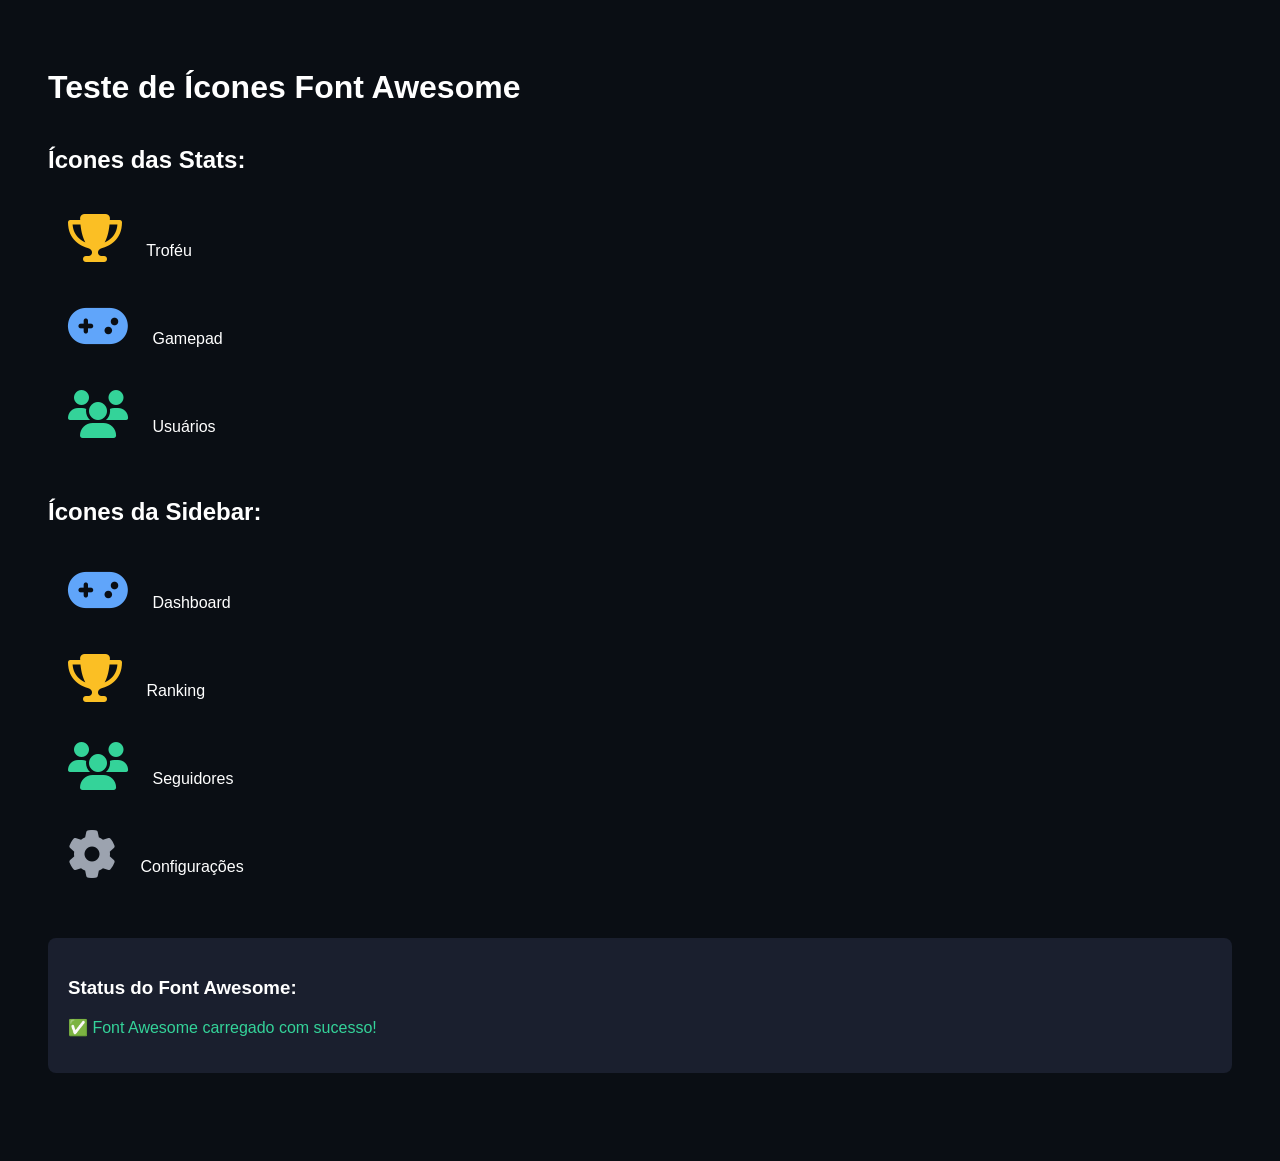
<file: docs/prisma/test-icons.html>
<!DOCTYPE html>
<html lang="pt-BR">
<head>
    <meta charset="UTF-8">
    <meta name="viewport" content="width=device-width, initial-scale=1.0">
    <title>Teste de Ícones</title>
    
    <!-- Font Awesome -->
    <link rel="stylesheet" href="https://cdnjs.cloudflare.com/ajax/libs/font-awesome/6.5.1/css/all.min.css" crossorigin="anonymous">
    
    <style>
        body {
            background: #0a0e14;
            color: white;
            font-family: Arial, sans-serif;
            padding: 40px;
        }
        .icon-test {
            font-size: 48px;
            margin: 20px;
            display: inline-block;
        }
        .trophy { color: #fbbf24; }
        .gamepad { color: #60a5fa; }
        .users { color: #34d399; }
        .cog { color: #9ca3af; }
    </style>
</head>
<body>
    <h1>Teste de Ícones Font Awesome</h1>
    
    <div style="margin: 40px 0;">
        <h2>Ícones das Stats:</h2>
        <i class="fas fa-trophy icon-test trophy"></i>
        <span>Troféu</span>
        <br>
        <i class="fas fa-gamepad icon-test gamepad"></i>
        <span>Gamepad</span>
        <br>
        <i class="fas fa-users icon-test users"></i>
        <span>Usuários</span>
    </div>
    
    <div style="margin: 40px 0;">
        <h2>Ícones da Sidebar:</h2>
        <i class="fas fa-gamepad icon-test gamepad"></i>
        <span>Dashboard</span>
        <br>
        <i class="fas fa-trophy icon-test trophy"></i>
        <span>Ranking</span>
        <br>
        <i class="fas fa-users icon-test users"></i>
        <span>Seguidores</span>
        <br>
        <i class="fas fa-cog icon-test cog"></i>
        <span>Configurações</span>
    </div>
    
    <div style="margin: 40px 0; padding: 20px; background: #1a1f2e; border-radius: 8px;">
        <h3>Status do Font Awesome:</h3>
        <p id="status">Carregando...</p>
    </div>
    
    <script>
        window.addEventListener('load', function() {
            // Verifica se Font Awesome carregou
            const testIcon = document.querySelector('.fas');
            const computed = window.getComputedStyle(testIcon, ':before');
            const content = computed.getPropertyValue('content');
            
            const statusEl = document.getElementById('status');
            
            if (content && content !== 'none' && content !== '') {
                statusEl.innerHTML = '✅ Font Awesome carregado com sucesso!';
                statusEl.style.color = '#34d399';
            } else {
                statusEl.innerHTML = '❌ Font Awesome NÃO carregou! Verifique sua conexão com a internet.';
                statusEl.style.color = '#ef4444';
            }
        });
    </script>
</body>
</html>
</file>
